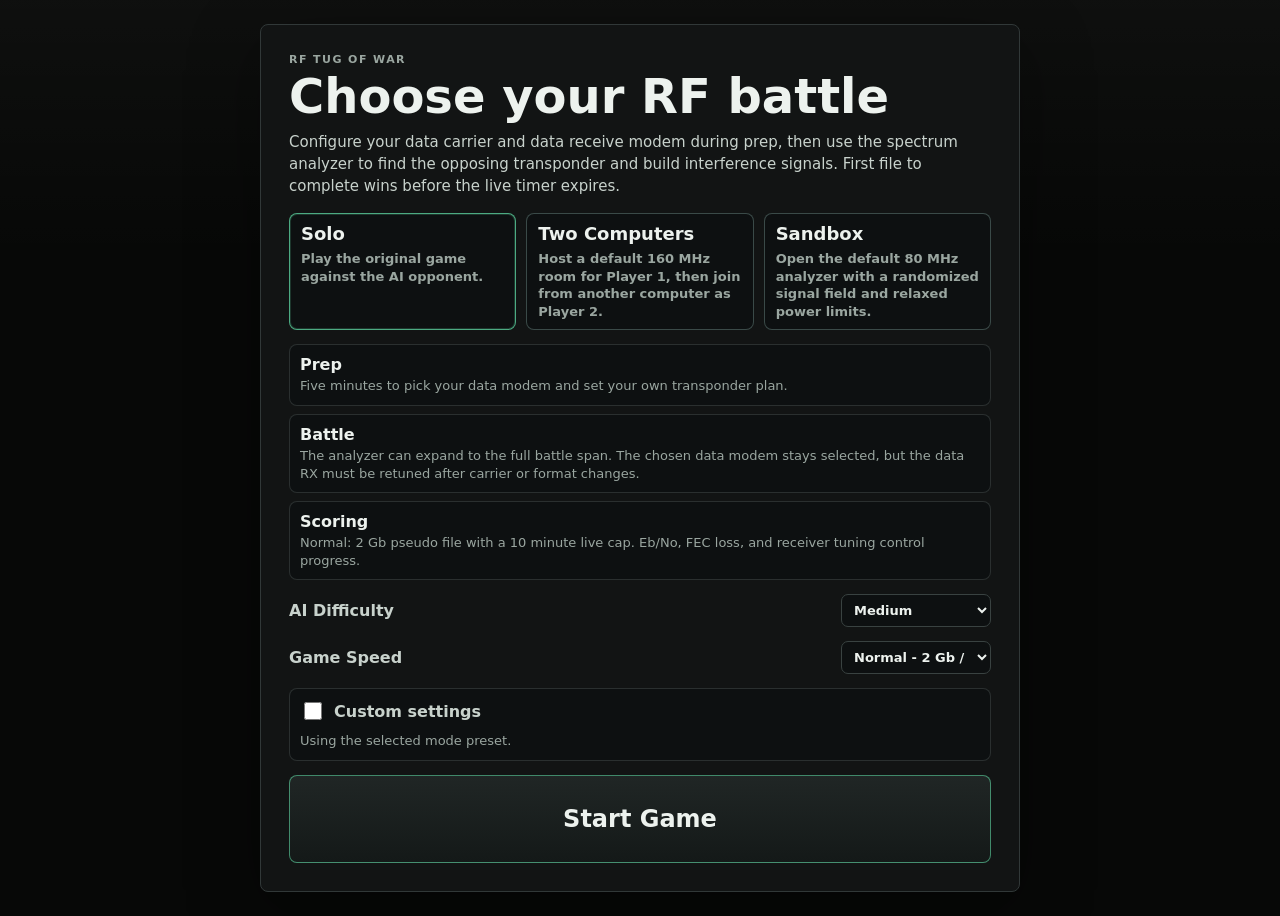
<file: index.html>
<!doctype html>
<html lang="en">
<head>
  <meta charset="utf-8" />
  <meta name="viewport" content="width=device-width, initial-scale=1" />
  <title>RF Tug of War</title>
  <link rel="stylesheet" href="styles.css" />
</head>
<body>
  <main id="lobby" class="lobby">
    <section class="lobby-panel">
      <p class="eyebrow">RF Tug of War</p>
      <h1>Choose your RF battle</h1>
      <p class="lobby-copy">Configure your data carrier and data receive modem during prep, then use the spectrum analyzer to find the opposing transponder and build interference signals. First file to complete wins before the live timer expires.</p>
      <div class="mode-picker" role="group" aria-label="Game mode">
        <button id="soloMode" class="mode-option active" type="button" aria-pressed="true">
          <strong>Solo</strong>
          <span>Play the original game against the AI opponent.</span>
        </button>
        <button id="multiMode" class="mode-option" type="button" aria-pressed="false">
          <strong>Two Computers</strong>
          <span>Host a default 160 MHz room for Player 1, then join from another computer as Player 2.</span>
        </button>
        <button id="sandboxMode" class="mode-option" type="button" aria-pressed="false">
          <strong>Sandbox</strong>
          <span>Open the default 80 MHz analyzer with a randomized signal field and relaxed power limits.</span>
        </button>
      </div>
      <div class="phase-list">
        <div><strong>Prep</strong><span>Five minutes to pick your data modem and set your own transponder plan.</span></div>
        <div><strong>Battle</strong><span>The analyzer can expand to the full battle span. The chosen data modem stays selected, but the data RX must be retuned after carrier or format changes.</span></div>
        <div><strong>Scoring</strong><span id="speedSummary">Normal: 2 Gb pseudo file with a 10 minute live cap. Eb/No, FEC loss, and receiver tuning control progress.</span></div>
      </div>
      <label id="difficultyPicker" class="difficulty-picker">AI Difficulty
        <select id="difficulty">
          <option value="easy">Easy</option>
          <option value="medium" selected>Medium</option>
          <option value="hard">Hard</option>
        </select>
      </label>
      <label id="speedPicker" class="speed-picker">Game Speed
        <select id="gameSpeed">
          <option value="fast">Fast - 0.5 Gb / 5 min</option>
          <option value="normal" selected>Normal - 2 Gb / 10 min</option>
          <option value="slow">Slow - 6 Gb / 15 min</option>
        </select>
      </label>
      <section class="custom-settings">
        <label class="custom-toggle">
          <input id="customSettingsToggle" type="checkbox" />
          <span>Custom settings</span>
        </label>
        <div id="customSettingsPanel" class="custom-grid" hidden>
          <label>TX modems / player
            <input id="customModemCount" type="number" min="1" max="8" step="1" value="4" />
          </label>
          <label>Power bank dBm
            <input id="customPowerBank" type="number" min="-70" max="-24" step="1" value="-48" />
          </label>
          <label>Min signal MHz
            <input id="customMinBandwidth" type="number" min="0.2" max="36" step="0.1" value="0.5" />
          </label>
          <label>Max signal MHz
            <input id="customMaxBandwidth" type="number" min="0.2" max="36" step="0.1" value="24" />
          </label>
          <label>Transponders
            <input id="customTransponderCount" type="number" min="2" max="8" step="1" value="4" />
          </label>
        </div>
        <p id="customSettingsSummary" class="custom-summary">Using the selected mode preset.</p>
      </section>
      <div id="networkPanel" class="network-panel" hidden>
        <div class="network-actions">
          <button id="hostNetwork" class="join join-alpha" type="button">Host Player 1</button>
          <label class="room-code">Room Code
            <input id="roomCode" type="text" maxlength="8" autocomplete="off" placeholder="AUTO" />
          </label>
          <button id="joinNetwork" class="join join-bravo" type="button">Join Player 2</button>
        </div>
        <p id="networkStatus" class="network-status">Run the local server, then host or join from two computers on the same network.</p>
      </div>
      <div class="lobby-actions">
        <button id="localStart" class="join join-alpha" type="button">Start Game</button>
      </div>
    </section>
  </main>

  <div id="game" class="game-shell" hidden>
    <header class="topbar">
      <div class="brand-block">
        <div class="eyebrow">RF Tug of War</div>
        <h1 id="playerTitle">Player</h1>
      </div>
      <div class="round-strip">
        <div class="round-cell">
          <span>Phase</span>
          <strong id="phaseReadout">Prep</strong>
        </div>
        <div class="round-cell">
          <span>Timer</span>
          <strong id="timerReadout">02:00</strong>
        </div>
        <div class="round-cell wide">
          <span>Data Link</span>
          <strong id="linkReadout">Standby</strong>
        </div>
      </div>
      <div class="top-actions">
        <div id="playerSwitch" class="player-switch" hidden>
          <button id="switchAlpha" type="button" aria-pressed="true">Player 1</button>
          <button id="switchBravo" type="button" aria-pressed="false">Player 2</button>
        </div>
        <button id="readyPhase" class="reset-button">Ready</button>
        <button id="resetRound" class="reset-button">New Round</button>
      </div>
    </header>

    <section class="scoreboard" aria-label="Round progress">
      <div class="score-row" id="scoreAlpha">
        <div class="score-label">
          <strong>Player</strong>
          <span id="alphaStatus">Standby</span>
        </div>
        <div class="bar-track"><div class="bar-fill"></div></div>
        <span class="score-percent">0%</span>
      </div>
      <div class="score-row" id="scoreBravo">
        <div class="score-label">
          <strong>AI Opponent</strong>
          <span id="bravoStatus">Standby</span>
        </div>
        <div class="bar-track"><div class="bar-fill"></div></div>
        <span class="score-percent">0%</span>
      </div>
    </section>

    <main class="workspace">
      <aside class="analyzer-controls">
        <div class="panel-title">Analyzer</div>
        <div class="control">
          <label for="centerFreq">Center MHz</label>
          <input id="centerFreq" type="number" step="0.1" value="2258" />
        </div>
        <div class="control">
          <label for="span">Span MHz</label>
          <input id="span" type="number" min="1" max="320" step="0.5" value="160" />
        </div>
        <div class="control">
          <label for="refLevel">Reference dBm</label>
          <input id="refLevel" type="number" step="1" value="0" />
        </div>
        <div class="control">
          <label for="dbPerDiv">Scale</label>
          <select id="dbPerDiv">
            <option value="3">3 dB/div</option>
            <option value="5">5 dB/div</option>
            <option value="8">8 dB/div</option>
            <option value="10" selected>10 dB/div</option>
          </select>
        </div>
        <div class="control">
          <label for="rbw">RBW</label>
          <select id="rbw">
            <option value="0.001">1 kHz</option>
            <option value="0.003">3 kHz</option>
            <option value="0.01">10 kHz</option>
            <option value="0.03">30 kHz</option>
            <option value="0.1">100 kHz</option>
            <option value="0.3">300 kHz</option>
            <option value="1" selected>1 MHz</option>
          </select>
        </div>
        <div class="control">
          <label for="vbw">VBW</label>
          <select id="vbw">
            <option value="0.0001">100 Hz</option>
            <option value="0.001">1 kHz</option>
            <option value="0.003">3 kHz</option>
            <option value="0.01">10 kHz</option>
            <option value="0.03">30 kHz</option>
            <option value="0.1">100 kHz</option>
            <option value="0.3">300 kHz</option>
            <option value="1" selected>1 MHz</option>
          </select>
        </div>
        <div class="control">
          <label for="sweepTime">Sweep</label>
          <select id="sweepTime">
            <option value="auto">Auto</option>
            <option value="0.02">20 ms</option>
            <option value="0.05">50 ms</option>
            <option value="0.1">100 ms</option>
            <option value="0.25">250 ms</option>
            <option value="0.5">500 ms</option>
            <option value="1">1 s</option>
            <option value="2" selected>2 s</option>
          </select>
        </div>
        <div class="control">
          <label for="detector">Detector</label>
          <select id="detector">
            <option value="rms">RMS</option>
            <option value="sample" selected>Sample</option>
            <option value="positive">Peak +</option>
            <option value="negative">Peak -</option>
          </select>
        </div>
        <div class="control">
          <label for="fftPoints">FFT</label>
          <select id="fftPoints">
            <option value="4096" selected>4k</option>
            <option value="8192">8k</option>
            <option value="16384">16k</option>
            <option value="32768">32k</option>
            <option value="65536">65k</option>
          </select>
        </div>
        <div class="control">
          <label for="noiseFloor">Noise dBm</label>
          <input id="noiseFloor" type="number" step="1" value="-78" />
        </div>
        <div class="control">
          <label for="averaging">Averaging</label>
          <div class="range-wrap">
            <input id="averaging" type="range" min="0" max="0.96" step="0.02" value="0" />
            <span id="avgVal">0%</span>
          </div>
        </div>

        <div class="panel-title top-gap">Display</div>
        <label class="checkrow"><input id="showWaterfall" type="checkbox" checked /> Waterfall</label>
        <label class="checkrow"><input id="showGrid" type="checkbox" checked /> Grid</label>
        <div class="control">
          <label for="ndbDown">N dB BW</label>
          <input id="ndbDown" type="number" min="0.5" max="30" step="0.5" value="3" />
        </div>
        <div class="trace-toggles">
          <label class="checkrow"><input id="traceClear" type="checkbox" checked /> Clear Write</label>
          <label class="checkrow"><input id="traceAverage" type="checkbox" /> Average</label>
          <label class="checkrow"><input id="traceMax" type="checkbox" /> Max Hold</label>
          <label class="checkrow"><input id="traceMin" type="checkbox" /> Min Hold</label>
        </div>

        <div class="button-grid">
          <button id="peakSearch" type="button">Peak</button>
          <button id="clearPeak" type="button">Clear Peak</button>
          <button id="setM1" type="button">M1</button>
          <button id="setM2" type="button">M2</button>
          <button id="setM3" type="button">M3</button>
          <button id="clearMarkers" type="button">Clear M</button>
        </div>

        <div class="marker-table">
          <div><span>RET</span><strong id="retRead">-</strong></div>
          <div><span>M1</span><strong id="m1Read">-</strong></div>
          <div><span>M2</span><strong id="m2Read">-</strong></div>
          <div><span>M3</span><strong id="m3Read">-</strong></div>
          <div><span>DELTA</span><strong id="deltaRead">-</strong></div>
          <div><span>N dB BW</span><strong id="bw3dbRead">-</strong></div>
          <div><span>SNR</span><strong id="snrRead">-</strong></div>
        </div>
      </aside>

      <section class="display-panel">
        <div class="instrument-top">
          <div class="readouts">
            <div class="readout"><span>View</span><strong id="viewReadout">-</strong></div>
            <div class="readout"><span>Reticle</span><strong id="reticleReadout">-</strong></div>
            <div class="readout"><span>Peak</span><strong id="peakReadout">-</strong></div>
            <div class="readout"><span>Eb/No</span><strong id="ebnoReadout">-</strong></div>
            <div class="readout"><span>C/N0</span><strong id="cn0Readout">-</strong></div>
            <div class="readout"><span>MER / EVM</span><strong id="merReadout">-</strong></div>
            <div class="readout"><span>I/N</span><strong id="interferenceReadout">-</strong></div>
            <div class="readout"><span>File RX</span><strong id="fileReadout">-</strong></div>
            <div class="readout"><span>Data Loss</span><strong id="lossReadout">-</strong></div>
            <div class="readout"><span>RBW / VBW</span><strong id="rbwVbwReadout">-</strong></div>
            <div class="readout"><span>Processing</span><strong id="procReadout">-</strong></div>
          </div>
          <div class="band-map" id="bandMap">-</div>
        </div>
        <div class="canvas-wrap">
          <canvas id="spectrumCanvas" width="1280" height="430"></canvas>
          <canvas id="waterfallCanvas" width="1280" height="160"></canvas>
        </div>
        <section class="rx-panel">
          <div class="rx-panel-head">
            <h2>Data Receive Modem</h2>
          </div>
          <div id="dataRxModem"></div>
        </section>
        <section class="rx-panel">
          <div class="rx-panel-head">
            <h2>RX Search Modems</h2>
          </div>
          <div id="rxModems" class="rx-grid"></div>
        </section>
      </section>

      <section class="modems-section">
        <div class="section-head">
          <h2>Modems</h2>
          <div id="lockNotice">Data modem can be changed during prep.</div>
        </div>
        <div id="modems" class="modem-grid"></div>
      </section>
    </main>
  </div>

  <div id="iqModal" class="iq-modal" hidden>
    <section class="iq-card">
      <canvas id="iqCanvas" width="360" height="300"></canvas>
      <div class="iq-stats">
        <div class="panel-title">I/Q Demod</div>
        <h2 id="iqModalTitle">Modem</h2>
        <div id="iqReadout">Waiting for data carrier.</div>
        <button id="closeIq" type="button">Close</button>
      </div>
    </section>
  </div>

  <div id="markerMenu" class="marker-menu" hidden></div>
  <script src="app.js"></script>
</body>
</html>
</file>
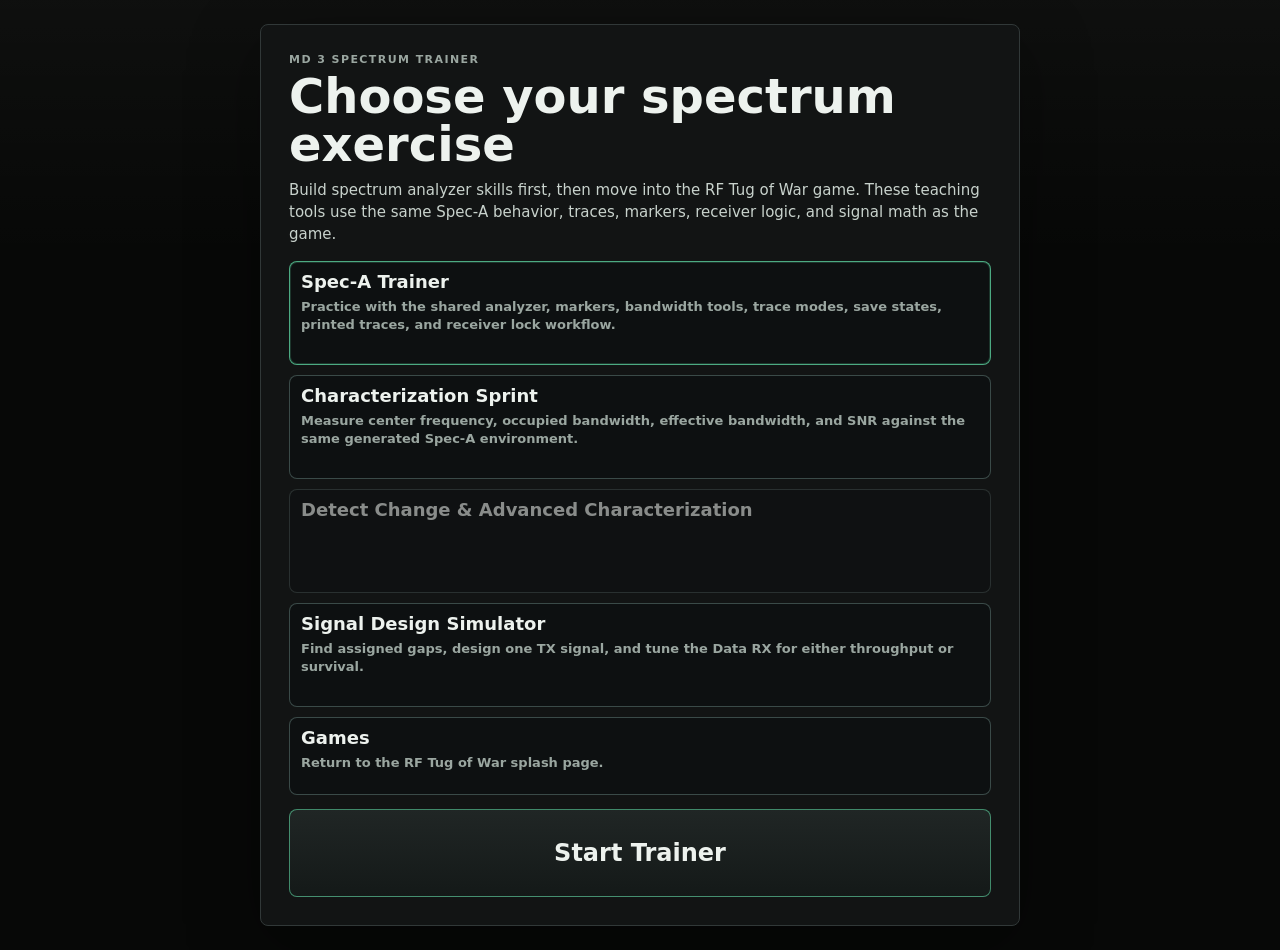
<file: trainer.html>
<!doctype html>
<html lang="en">
<head>
  <meta charset="utf-8" />
  <meta name="viewport" content="width=device-width, initial-scale=1" />
  <title>MD 3 Spectrum Trainer</title>
  <link rel="stylesheet" href="styles.css" />
</head>
<body data-page="trainer">
  <main id="lobby" class="lobby">
    <section class="lobby-panel">
      <p class="eyebrow">MD 3 Spectrum Trainer</p>
      <h1>Choose your spectrum exercise</h1>
      <p class="lobby-copy">Build spectrum analyzer skills first, then move into the RF Tug of War game. These teaching tools use the same Spec-A behavior, traces, markers, receiver logic, and signal math as the game.</p>
      <div class="mode-picker trainer-mode-picker" role="group" aria-label="Training mode">
        <button id="sandboxMode" class="mode-option active" type="button" aria-pressed="true">
          <strong>Spec-A Trainer</strong>
          <span>Practice with the shared analyzer, markers, bandwidth tools, trace modes, save states, printed traces, and receiver lock workflow.</span>
        </button>
        <button id="trainerSprintMode" class="mode-option" type="button" aria-pressed="false">
          <strong>Characterization Sprint</strong>
          <span>Measure center frequency, occupied bandwidth, effective bandwidth, and SNR against the same generated Spec-A environment.</span>
        </button>
        <button id="trainerChangesMode" class="mode-option disabled" type="button" aria-pressed="false" disabled>
          <strong>Detect Change & Advanced Characterization</strong>
          <span></span>
        </button>
        <button id="trainerDesignMode" class="mode-option" type="button" aria-pressed="false">
          <strong>Signal Design Simulator</strong>
          <span>Find assigned gaps, design one TX signal, and tune the Data RX for either throughput or survival.</span>
        </button>
        <button id="gamesLink" class="mode-option games-option" type="button" aria-pressed="false">
          <strong>Games</strong>
          <span>Return to the RF Tug of War splash page.</span>
        </button>
      </div>
      <span id="speedSummary" hidden>Trainer mode uses the shared Spec-A backend.</span>
      <label id="difficultyPicker" class="difficulty-picker">AI Difficulty
        <select id="difficulty">
          <option value="easy">Easy</option>
          <option value="medium" selected>Medium</option>
          <option value="hard">Hard</option>
        </select>
      </label>
      <label id="speedPicker" class="speed-picker">Game Speed
        <select id="gameSpeed">
          <option value="fast">Fast - 0.5 Gb / 5 min</option>
          <option value="normal" selected>Normal - 2 Gb / 10 min</option>
          <option value="slow">Slow - 6 Gb / 15 min</option>
        </select>
      </label>
      <section class="custom-settings">
        <label class="custom-toggle">
          <input id="customSettingsToggle" type="checkbox" />
          <span>Custom settings</span>
        </label>
        <div id="customSettingsPanel" class="custom-grid" hidden>
          <label>TX modems / player
            <input id="customModemCount" type="number" min="1" max="8" step="1" value="4" />
          </label>
          <label>Power bank dBm
            <input id="customPowerBank" type="number" min="-50" max="-4" step="1" value="-28" />
          </label>
          <label>Min signal MHz
            <input id="customMinBandwidth" type="number" min="0.2" max="36" step="0.1" value="0.5" />
          </label>
          <label>Max signal MHz
            <input id="customMaxBandwidth" type="number" min="0.2" max="36" step="0.1" value="24" />
          </label>
          <label>Transponders
            <input id="customTransponderCount" type="number" min="2" max="8" step="1" value="4" />
          </label>
        </div>
        <p id="customSettingsSummary" class="custom-summary">Using the selected mode preset.</p>
      </section>
      <div id="networkPanel" class="network-panel" hidden>
        <div class="network-actions">
          <button id="hostNetwork" class="join join-alpha" type="button">Host Player 1</button>
          <label class="room-code">Room Code
            <input id="roomCode" type="text" maxlength="8" autocomplete="off" placeholder="AUTO" />
          </label>
          <button id="joinNetwork" class="join join-bravo" type="button">Join Player 2</button>
        </div>
        <p id="networkStatus" class="network-status">Run the local server, then host or join from two computers on the same network.</p>
      </div>
      <div class="lobby-actions">
        <button id="localStart" class="join join-alpha" type="button">Start Spec-A Trainer</button>
      </div>
    </section>
  </main>

  <div id="game" class="game-shell" hidden>
    <header class="topbar">
      <div class="brand-block">
        <div class="eyebrow">MD 3 Spectrum Trainer</div>
        <h1 id="playerTitle">Player</h1>
      </div>
      <div class="round-strip">
        <div class="round-cell">
          <span>Phase</span>
          <strong id="phaseReadout">Prep</strong>
        </div>
        <div class="round-cell">
          <span>Timer</span>
          <strong id="timerReadout">02:00</strong>
        </div>
        <div class="round-cell wide">
          <span>Data Link</span>
          <strong id="linkReadout">Standby</strong>
        </div>
        <div class="round-cell wide">
          <span>TX Power</span>
          <strong id="powerBudgetReadout">-</strong>
        </div>
      </div>
      <div class="top-actions">
        <div id="playerSwitch" class="player-switch" hidden>
          <button id="switchAlpha" type="button" aria-pressed="true">Player 1</button>
          <button id="switchBravo" type="button" aria-pressed="false">Player 2</button>
        </div>
        <button id="homePage" class="reset-button">Home</button>
        <button id="readyPhase" class="reset-button">Ready</button>
        <button id="resetRound" class="reset-button">New Round</button>
      </div>
    </header>

    <section class="scoreboard" aria-label="Round progress">
      <div class="score-row" id="scoreAlpha">
        <div class="score-label">
          <strong>Player</strong>
          <span id="alphaStatus">Standby</span>
        </div>
        <div class="bar-track"><div class="bar-fill"></div></div>
        <span class="score-percent">0%</span>
        <div class="point-readout">
          <strong class="point-total">0 pts</strong>
          <span class="point-event">No scoring yet</span>
        </div>
      </div>
      <div class="score-row" id="scoreBravo">
        <div class="score-label">
          <strong>AI Opponent</strong>
          <span id="bravoStatus">Standby</span>
        </div>
        <div class="bar-track"><div class="bar-fill"></div></div>
        <span class="score-percent">0%</span>
        <div class="point-readout">
          <strong class="point-total">0 pts</strong>
          <span class="point-event">No scoring yet</span>
        </div>
      </div>
    </section>

    <main class="workspace">
      <aside class="analyzer-controls">
        <div class="panel-title">Analyzer</div>
        <div class="control">
          <label for="centerFreq">Center MHz</label>
          <input id="centerFreq" type="number" step="0.1" value="2258" />
        </div>
        <div class="control">
          <label for="span">Span MHz</label>
          <input id="span" type="number" min="1" max="320" step="0.5" value="160" />
        </div>
        <div class="control">
          <label for="refLevel">Noise Ref dBm</label>
          <input id="refLevel" type="number" step="1" value="-68" />
        </div>
        <div class="control">
          <label for="dbPerDiv">Scale</label>
          <select id="dbPerDiv">
            <option value="3">3 dB/div</option>
            <option value="5">5 dB/div</option>
            <option value="8">8 dB/div</option>
            <option value="10" selected>10 dB/div</option>
          </select>
        </div>
        <div class="control">
          <label for="rbw">RBW</label>
          <select id="rbw">
            <option value="0.001">1 kHz</option>
            <option value="0.003">3 kHz</option>
            <option value="0.01">10 kHz</option>
            <option value="0.03">30 kHz</option>
            <option value="0.1">100 kHz</option>
            <option value="0.3">300 kHz</option>
            <option value="1" selected>1 MHz</option>
          </select>
        </div>
        <div class="control">
          <label for="vbw">VBW</label>
          <select id="vbw">
            <option value="0.0001">100 Hz</option>
            <option value="0.001">1 kHz</option>
            <option value="0.003">3 kHz</option>
            <option value="0.01">10 kHz</option>
            <option value="0.03">30 kHz</option>
            <option value="0.1">100 kHz</option>
            <option value="0.3">300 kHz</option>
            <option value="1" selected>1 MHz</option>
          </select>
        </div>
        <div class="control">
          <label for="sweepTime">Sweep</label>
          <select id="sweepTime">
            <option value="auto">Auto</option>
            <option value="0.02">20 ms</option>
            <option value="0.05">50 ms</option>
            <option value="0.1">100 ms</option>
            <option value="0.25">250 ms</option>
            <option value="0.5">500 ms</option>
            <option value="1">1 s</option>
            <option value="2" selected>2 s</option>
          </select>
        </div>
        <div class="control">
          <label for="detector">Detector</label>
          <select id="detector">
            <option value="rms">RMS</option>
            <option value="sample" selected>Sample</option>
            <option value="positive">Peak +</option>
            <option value="negative">Peak -</option>
          </select>
        </div>
        <div class="control">
          <label for="fftPoints">FFT</label>
          <select id="fftPoints">
            <option value="4096" selected>4k</option>
            <option value="8192">8k</option>
            <option value="16384">16k</option>
            <option value="32768">32k</option>
            <option value="65536">65k</option>
          </select>
        </div>
        <div class="control">
          <label for="noiseFloor">Noise dBm</label>
          <input id="noiseFloor" type="number" step="1" value="-78" />
        </div>
        <div class="control">
          <label for="averaging">Averaging</label>
          <div class="range-wrap">
            <input id="averaging" type="range" min="0" max="0.96" step="0.02" value="0" />
            <span id="avgVal">0%</span>
          </div>
        </div>

        <div class="panel-title top-gap">Display</div>
        <label class="checkrow"><input id="showWaterfall" type="checkbox" checked /> Waterfall</label>
        <label class="checkrow"><input id="showGrid" type="checkbox" checked /> Grid</label>
        <div class="control">
          <label for="ndbDown">N dB BW</label>
          <input id="ndbDown" type="number" min="0.5" max="30" step="0.5" value="3" />
        </div>
        <div class="trace-toggles">
          <label class="checkrow"><input id="traceClear" type="checkbox" checked /> Clear Write</label>
          <label class="checkrow"><input id="traceAverage" type="checkbox" /> Average</label>
          <label class="checkrow"><input id="traceMax" type="checkbox" /> Max Hold</label>
          <label class="checkrow"><input id="traceMin" type="checkbox" /> Min Hold</label>
        </div>

        <div class="button-grid">
          <button id="peakSearch" type="button">Peak</button>
          <button id="clearPeak" type="button">Clear Peak</button>
          <button id="resetSpecA" type="button">Reset Spec-A</button>
          <button id="setM1" type="button">M1</button>
          <button id="setM2" type="button">M2</button>
          <button id="setM3" type="button">M3</button>
          <button id="setM4" type="button">M4</button>
          <button id="setM5" type="button">M5</button>
          <button id="clearMarkers" type="button">Clear M</button>
        </div>

        <div class="marker-table">
          <div><span>RET</span><strong id="retRead">-</strong></div>
          <div><span>M1</span><strong id="m1Read">-</strong></div>
          <div><span>M2</span><strong id="m2Read">-</strong></div>
          <div><span>M3</span><strong id="m3Read">-</strong></div>
          <div><span>M4</span><strong id="m4Read">-</strong></div>
          <div><span>M5</span><strong id="m5Read">-</strong></div>
          <div><span>DELTA</span><strong id="deltaRead">-</strong></div>
          <div><span>N dB BW</span><strong id="bw3dbRead">-</strong></div>
          <div><span>SNR</span><strong id="snrRead">-</strong></div>
        </div>
      </aside>

      <section class="display-panel">
        <section class="trainer-task-card">
          <div>
            <div class="panel-title">Training Task</div>
            <h2 id="taskTitle">Find the Signal</h2>
            <p id="taskText">Set a marker on the requested signal, then check your answer.</p>
            <div id="sprintHud" class="trainer-sprint-hud" hidden>
              <strong id="sprintTimer">15:00</strong>
              <span id="sprintScore">0/40</span>
            </div>
            <div id="designHud" class="trainer-sprint-hud" hidden>
              <strong id="designScore">0/20</strong>
              <span id="designProgress">Assignment 1/5</span>
            </div>
            <div id="sprintEntryPanel" class="sprint-entry-panel" hidden>
              <label>Center MHz
                <input id="sprintCenter" type="number" step="0.001" placeholder="2250.000" />
              </label>
              <label>Occupied BW MHz
                <input id="sprintOccupied" type="number" step="0.001" placeholder="3.200" />
              </label>
              <label>3 dB BW MHz
                <input id="sprintEffective" type="number" step="0.001" placeholder="2.600" />
              </label>
              <label>SNR dB
                <input id="sprintSnr" type="number" step="0.1" placeholder="18.5" />
              </label>
              <button id="sprintStart" type="button">Start Timer</button>
              <button id="sprintSubmit" type="button">Submit</button>
              <div class="sprint-measure-note">Occupied BW is the full emission through the roll-off edges. 3 dB BW is measured at the half-power points. SNR is peak power minus noise integrated over occupied bandwidth.</div>
            </div>
            <div id="taskResult" class="task-result">Start the trainer to generate a signal set.</div>
          </div>
          <div class="trainer-task-actions">
            <div class="trainer-mode-actions">
              <button id="starterTaskMode" type="button" class="active">Starter</button>
              <button id="intermediateTaskMode" type="button">Intermediate</button>
            </div>
            <button id="newTask" type="button">New Task</button>
            <button id="checkTask" type="button">Check Marker</button>
            <button id="designSubmit" type="button" hidden>Score Design</button>
            <button id="designNext" type="button" hidden>Next Assignment</button>
            <button id="newSignalSet" type="button">New Signal Set</button>
            <button id="trainerHome" type="button">Home</button>
          </div>
        </section>
        <div class="instrument-top">
          <div class="readouts">
            <div class="readout"><span>View</span><strong id="viewReadout">-</strong></div>
            <div class="readout"><span>Reticle</span><strong id="reticleReadout">-</strong></div>
            <div class="readout"><span>Peak</span><strong id="peakReadout">-</strong></div>
            <div class="readout"><span>Eb/No</span><strong id="ebnoReadout">-</strong></div>
            <div class="readout"><span>C/N0</span><strong id="cn0Readout">-</strong></div>
            <div class="readout"><span>MER / EVM</span><strong id="merReadout">-</strong></div>
            <div class="readout"><span>I/N</span><strong id="interferenceReadout">-</strong></div>
            <div class="readout"><span>File RX</span><strong id="fileReadout">-</strong></div>
            <div class="readout"><span>Data Loss</span><strong id="lossReadout">-</strong></div>
            <div class="readout"><span>RBW / VBW</span><strong id="rbwVbwReadout">-</strong></div>
            <div class="readout"><span>Processing</span><strong id="procReadout">-</strong></div>
          </div>
          <div class="band-map" id="bandMap">-</div>
        </div>
        <div class="canvas-wrap">
          <canvas id="spectrumCanvas" width="1280" height="430"></canvas>
          <canvas id="waterfallCanvas" width="1280" height="160"></canvas>
        </div>
        <div class="design-modem-row">
          <section class="modems-section">
            <div class="section-head">
              <h2>TX Modem</h2>
              <div id="lockNotice">Data modem can be changed during prep.</div>
            </div>
            <div id="modems" class="modem-grid"></div>
          </section>
          <section class="rx-panel">
            <div class="rx-panel-head">
              <h2>Data Receive Modem</h2>
            </div>
            <div id="dataRxModem"></div>
          </section>
        </div>
        <section class="rx-panel">
          <div class="rx-panel-head">
            <h2>RX Search Modems</h2>
          </div>
          <div id="rxModems" class="rx-grid"></div>
        </section>
      </section>

    </main>
  </div>

  <div id="iqModal" class="iq-modal" hidden>
    <section class="iq-card">
      <canvas id="iqCanvas" width="360" height="300"></canvas>
      <div class="iq-stats">
        <div class="panel-title">I/Q Demod</div>
        <h2 id="iqModalTitle">Modem</h2>
        <div id="iqReadout">Waiting for data carrier.</div>
        <div id="modulationQuiz" class="modulation-quiz" hidden>
          <button type="button" data-mod-choice="BPSK">BPSK</button>
          <button type="button" data-mod-choice="QPSK">QPSK</button>
          <button type="button" data-mod-choice="8PSK">8PSK</button>
          <button type="button" data-mod-choice="16QAM">16QAM</button>
        </div>
        <button id="closeIq" type="button">Close</button>
      </div>
    </section>
  </div>

  <div id="markerMenu" class="marker-menu" hidden></div>
  <script src="app.js"></script>
</body>
</html>
</file>
<file: styles.css>
:root {
  --bg: #070807;
  --panel: #121414;
  --panel-2: #191b1a;
  --panel-3: #0d1011;
  --line: #313838;
  --text: #edf2ee;
  --muted: #9aa6a0;
  --soft: #c8d2cc;
  --alpha: #65e6ad;
  --bravo: #ff8f70;
  --amber: #ffd166;
  --cyan: #6fc2ff;
  --violet: #c79bff;
  --bad: #ff5d69;
  --shadow: rgba(0, 0, 0, 0.36);
}

* {
  box-sizing: border-box;
}

[hidden] {
  display: none !important;
}

body {
  margin: 0;
  background:
    linear-gradient(180deg, rgba(255, 255, 255, 0.03), transparent 260px),
    var(--bg);
  color: var(--text);
  font-family: Inter, ui-sans-serif, system-ui, -apple-system, BlinkMacSystemFont, "Segoe UI", sans-serif;
}

button,
input,
select {
  font: inherit;
}

button,
.join {
  border: 1px solid #40504e;
  background: linear-gradient(#202625, #141918);
  color: var(--text);
  border-radius: 8px;
  padding: 9px 11px;
  font-weight: 750;
  cursor: pointer;
  text-decoration: none;
}

button:hover,
.join:hover {
  filter: brightness(1.12);
}

button:disabled,
select:disabled,
input:disabled {
  cursor: not-allowed;
  opacity: 0.55;
}

.lobby {
  min-height: 100vh;
  display: grid;
  place-items: center;
  padding: 24px;
}

.lobby-panel {
  width: min(760px, 100%);
  border: 1px solid var(--line);
  background: var(--panel);
  border-radius: 8px;
  padding: 28px;
  box-shadow: 0 22px 70px var(--shadow);
}

.lobby h1 {
  margin: 6px 0 12px;
  font-size: clamp(30px, 6vw, 48px);
  line-height: 1;
  letter-spacing: 0;
}

.lobby-copy {
  color: var(--soft);
  font-size: 15px;
  line-height: 1.45;
  margin: 0 0 16px;
}

.mode-picker {
  display: grid;
  grid-template-columns: repeat(auto-fit, minmax(190px, 1fr));
  gap: 10px;
  margin: 0 0 14px;
}

.mode-option {
  min-height: 104px;
  display: grid;
  align-content: start;
  gap: 6px;
  text-align: left;
  border-color: rgba(64, 80, 78, 0.9);
  background: var(--panel-3);
}

.mode-option strong {
  color: var(--text);
  font-size: 18px;
}

.mode-option span {
  color: var(--muted);
  font-size: 13px;
  font-weight: 650;
  line-height: 1.35;
}

.mode-option.active {
  border-color: rgba(101, 230, 173, 0.72);
  box-shadow: inset 0 0 0 1px rgba(101, 230, 173, 0.18);
}

.mode-option.disabled,
.mode-option:disabled {
  opacity: 0.54;
  filter: grayscale(0.3);
}

body[data-page="trainer"] .games-option {
  grid-column: 1 / -1;
  min-height: 78px;
}

body[data-page="trainer"] .mode-picker {
  grid-template-columns: 1fr;
}

body[data-page="trainer"] .phase-list,
body[data-page="trainer"] .custom-settings,
body[data-page="trainer"] #difficultyPicker,
body[data-page="trainer"] #speedPicker,
body[data-page="trainer"] #networkPanel {
  display: none;
}

body[data-page="trainer"] .lobby-panel {
  max-width: 760px;
}

body[data-page="trainer"] .topbar,
body[data-page="trainer"] .scoreboard,
body[data-page="trainer"] .modems-section,
body[data-page="trainer"] .rx-panel,
body[data-page="trainer"] .readout:nth-child(n+4):nth-child(-n+9),
body[data-page="trainer"] .band-map {
  display: none;
}

body[data-page="trainer"] .workspace {
  grid-template-columns: 290px minmax(640px, 1fr);
  align-items: start;
}

body[data-page="trainer"] .display-panel {
  display: grid;
  gap: 12px;
}

body[data-page="trainer"] .design-modem-row {
  display: none;
}

body[data-page="trainer"].signal-design-mode .workspace {
  grid-template-columns: 290px minmax(640px, 1fr);
}

body[data-page="trainer"].signal-design-mode .design-modem-row {
  display: grid;
  grid-template-columns: minmax(280px, 1fr) minmax(280px, 1fr);
  gap: 12px;
  align-items: start;
}

body[data-page="trainer"].signal-design-mode .design-modem-row .modems-section,
body[data-page="trainer"].signal-design-mode .design-modem-row .rx-panel {
  display: block;
}

body[data-page="trainer"].signal-design-mode .design-modem-row .modem-card:nth-child(n+2) {
  display: none;
}

body[data-page="trainer"].signal-design-mode .display-panel > .rx-panel {
  display: none;
}

body[data-page="trainer"].signal-design-mode #lockNotice,
body[data-page="trainer"].signal-design-mode .data-button {
  display: none;
}

.trainer-task-card {
  display: grid;
  grid-template-columns: minmax(0, 1fr) auto;
  gap: 16px;
  align-items: center;
  border: 1px solid rgba(49, 56, 56, 0.85);
  border-radius: 8px;
  padding: 12px;
  background: rgba(12, 16, 17, 0.78);
}

.trainer-task-card h2 {
  margin: 0 0 6px;
  font-size: 18px;
}

.trainer-task-card p {
  margin: 0;
  color: var(--soft);
  line-height: 1.4;
}

.trainer-task-actions {
  display: grid;
  gap: 8px;
  min-width: 150px;
}

.trainer-mode-actions,
.modulation-quiz {
  display: grid;
  grid-template-columns: repeat(2, minmax(0, 1fr));
  gap: 8px;
}

.trainer-mode-actions button.active,
.modulation-quiz button.selected {
  border-color: rgba(101, 230, 173, 0.74);
  color: var(--alpha);
}

.modulation-quiz {
  margin: 12px 0;
}

.task-result {
  margin-top: 8px;
  color: var(--muted);
  font-size: 13px;
  font-weight: 700;
}

.task-result.good {
  color: var(--alpha);
}

.task-result.bad {
  color: var(--bravo);
}

.trainer-sprint-hud {
  display: flex;
  flex-wrap: wrap;
  gap: 10px;
  align-items: center;
  margin-top: 10px;
  font-weight: 800;
}

.trainer-sprint-hud strong,
.trainer-sprint-hud span {
  border: 1px solid rgba(82, 96, 94, 0.82);
  border-radius: 6px;
  padding: 6px 9px;
  background: rgba(5, 8, 9, 0.72);
}

.trainer-sprint-hud strong {
  color: var(--alpha);
  min-width: 64px;
  text-align: center;
}

.trainer-sprint-hud span {
  color: var(--text);
}

.sprint-entry-panel {
  display: grid;
  grid-template-columns: repeat(4, minmax(112px, 1fr)) auto auto;
  gap: 8px;
  align-items: end;
  margin-top: 12px;
}

.sprint-entry-panel label {
  display: grid;
  gap: 4px;
  color: var(--soft);
  font-size: 11px;
  font-weight: 800;
  text-transform: uppercase;
}

.sprint-entry-panel input {
  min-width: 0;
}

.sprint-entry-panel button {
  min-height: 42px;
}

.sprint-measure-note {
  grid-column: 1 / -1;
  color: var(--muted);
  font-size: 12px;
  font-weight: 700;
  line-height: 1.35;
}

.phase-list {
  display: grid;
  gap: 8px;
  margin-bottom: 14px;
}

.phase-list div {
  border: 1px solid rgba(49, 56, 56, 0.8);
  background: var(--panel-3);
  border-radius: 8px;
  padding: 10px;
}

.phase-list strong {
  display: block;
  color: var(--text);
  margin-bottom: 3px;
}

.phase-list span {
  display: block;
  color: var(--muted);
  font-size: 13px;
  line-height: 1.35;
}

.difficulty-picker,
.speed-picker {
  display: grid;
  grid-template-columns: 1fr 150px;
  gap: 10px;
  align-items: center;
  color: var(--soft);
  font-weight: 800;
  margin: 0 0 14px;
}

.custom-settings {
  margin: 0 0 14px;
  border: 1px solid rgba(49, 56, 56, 0.8);
  background: var(--panel-3);
  border-radius: 8px;
  padding: 10px;
}

.custom-toggle {
  display: flex;
  align-items: center;
  gap: 9px;
  color: var(--soft);
  font-weight: 850;
}

.custom-toggle input {
  width: 18px;
  height: 18px;
  accent-color: var(--alpha);
}

.custom-grid {
  display: grid;
  grid-template-columns: repeat(5, minmax(0, 1fr));
  gap: 8px;
  margin-top: 10px;
}

.custom-grid label {
  display: grid;
  gap: 5px;
  color: var(--muted);
  font-size: 11px;
  font-weight: 850;
  letter-spacing: 0.06em;
  text-transform: uppercase;
}

.custom-summary {
  color: var(--muted);
  font-size: 13px;
  line-height: 1.35;
  margin: 9px 0 0;
}

.network-panel {
  margin: 0 0 14px;
  border: 1px solid rgba(49, 56, 56, 0.8);
  background: var(--panel-3);
  border-radius: 8px;
  padding: 10px;
}

.network-actions {
  display: grid;
  grid-template-columns: 1fr 140px 1fr;
  gap: 10px;
  align-items: stretch;
}

.network-actions .join {
  min-height: 72px;
  font-size: 18px;
}

.room-code {
  display: grid;
  align-content: center;
  gap: 6px;
  color: var(--soft);
  font-size: 12px;
  font-weight: 850;
  letter-spacing: 0.08em;
  text-transform: uppercase;
}

.network-status {
  color: var(--muted);
  font-size: 13px;
  line-height: 1.35;
  margin: 10px 0 0;
}

.network-status[data-tone="good"] {
  color: var(--alpha);
}

.network-status[data-tone="bad"] {
  color: var(--bad);
}

.lobby-actions {
  display: grid;
  grid-template-columns: 1fr;
  gap: 12px;
}

.join {
  display: grid;
  min-height: 88px;
  place-items: center;
  font-size: 24px;
}

.join-alpha {
  border-color: color-mix(in srgb, var(--alpha), transparent 45%);
}

.join-bravo {
  border-color: color-mix(in srgb, var(--bravo), transparent 45%);
}

.plain-button {
  margin-top: 14px;
  width: 100%;
}

.game-shell {
  min-height: 100vh;
  padding: 12px;
}

.topbar {
  display: grid;
  grid-template-columns: minmax(180px, 1fr) minmax(420px, 1.5fr) auto;
  gap: 12px;
  align-items: stretch;
  max-width: 1760px;
  margin: 0 auto;
}

.brand-block,
.round-strip,
.reset-button,
.scoreboard,
.analyzer-controls,
.display-panel,
.modems-section {
  border: 1px solid var(--line);
  background: rgba(18, 20, 20, 0.94);
  box-shadow: 0 14px 42px var(--shadow);
}

.brand-block {
  border-radius: 8px;
  padding: 13px 15px;
}

.eyebrow {
  color: var(--muted);
  font-size: 11px;
  font-weight: 850;
  letter-spacing: 0.13em;
  margin: 0;
  text-transform: uppercase;
}

h1,
h2 {
  margin: 0;
  letter-spacing: 0;
}

.brand-block h1 {
  margin-top: 3px;
  font-size: 24px;
}

.round-strip {
  border-radius: 8px;
  display: grid;
  grid-template-columns: 0.7fr 0.7fr 1.25fr 1.35fr;
  overflow: hidden;
}

.round-cell {
  padding: 11px 13px;
  border-right: 1px solid var(--line);
  min-width: 0;
}

.round-cell:last-child {
  border-right: 0;
}

.round-cell span,
.readout span,
.score-label span,
.marker-table span {
  display: block;
  color: var(--muted);
  font-size: 11px;
  font-weight: 800;
  letter-spacing: 0.08em;
  text-transform: uppercase;
}

.round-cell strong {
  display: block;
  margin-top: 4px;
  font-size: 20px;
  font-variant-numeric: tabular-nums;
  overflow-wrap: anywhere;
}

#powerBudgetReadout {
  color: var(--good);
  font-size: 18px;
}

#powerBudgetReadout.over {
  color: var(--bad);
}

.reset-button {
  min-width: 116px;
  border-radius: 8px;
}

.top-actions {
  display: grid;
  grid-template-columns: 1fr 1fr;
  gap: 8px;
}

.player-switch {
  grid-column: 1 / -1;
  display: grid;
  grid-template-columns: 1fr 1fr;
  gap: 6px;
}

.player-switch button {
  min-height: 38px;
  border-color: rgba(64, 80, 78, 0.9);
}

.player-switch button.active {
  border-color: rgba(111, 194, 255, 0.78);
  color: #dff2ff;
}

.scoreboard {
  max-width: 1760px;
  margin: 12px auto;
  border-radius: 8px;
  padding: 10px;
  display: grid;
  grid-template-columns: 1fr 1fr;
  gap: 10px;
}

.score-row {
  display: grid;
  grid-template-columns: minmax(118px, 160px) minmax(120px, 1fr) 52px minmax(150px, 220px);
  gap: 10px;
  align-items: center;
  min-width: 0;
}

.score-label strong {
  display: block;
  font-size: 15px;
}

.bar-track {
  height: 18px;
  border: 1px solid #394241;
  background: #090b0b;
  border-radius: 6px;
  overflow: hidden;
}

.bar-fill {
  width: 0%;
  height: 100%;
  background: var(--alpha);
  transition: width 0.2s ease;
}

#scoreBravo .bar-fill {
  background: var(--bravo);
}

.score-percent {
  color: var(--soft);
  font-size: 13px;
  text-align: right;
  font-variant-numeric: tabular-nums;
}

.point-readout {
  min-width: 0;
  padding-left: 10px;
  border-left: 1px solid rgba(82, 96, 94, 0.72);
}

.point-total {
  display: block;
  color: #f4f0dc;
  font-size: 14px;
  font-variant-numeric: tabular-nums;
  white-space: nowrap;
}

.point-event {
  display: block;
  color: var(--muted);
  font-size: 11px;
  line-height: 1.25;
  overflow: hidden;
  text-overflow: ellipsis;
  white-space: nowrap;
}

.workspace {
  max-width: 1760px;
  margin: 0 auto;
  display: grid;
  grid-template-columns: 290px minmax(640px, 1fr);
  gap: 12px;
  align-items: stretch;
}

.analyzer-controls,
.display-panel,
.modems-section {
  border-radius: 8px;
}

.analyzer-controls {
  padding: 12px;
  align-self: stretch;
  height: 100%;
  overflow-y: auto;
}

.panel-title {
  color: var(--soft);
  font-size: 12px;
  font-weight: 850;
  letter-spacing: 0.11em;
  margin: 0 0 10px;
  text-transform: uppercase;
}

.top-gap {
  margin-top: 16px;
}

.view-toggle {
  display: grid;
  grid-template-columns: 1fr 1fr;
  gap: 6px;
  margin-bottom: 10px;
}

.seg.active {
  border-color: rgba(111, 194, 255, 0.72);
  color: #dff2ff;
}

.control {
  display: grid;
  grid-template-columns: minmax(0, 1fr) 128px;
  gap: 8px;
  align-items: center;
  padding: 7px 0;
  border-bottom: 1px solid rgba(49, 56, 56, 0.72);
}

.compact-control {
  margin-top: 8px;
  border-top: 1px solid rgba(49, 56, 56, 0.72);
}

.trace-toggles {
  margin-top: 8px;
  padding-top: 8px;
  border-top: 1px solid rgba(49, 56, 56, 0.72);
  display: grid;
  grid-template-columns: 1fr 1fr;
  gap: 2px 8px;
}

.control label {
  color: var(--soft);
  font-size: 13px;
  font-weight: 700;
}

input[type="number"],
input[type="text"],
select {
  width: 100%;
  min-width: 0;
  border: 1px solid #394241;
  background: var(--panel-3);
  color: var(--text);
  border-radius: 7px;
  padding: 7px 8px;
  font-size: 13px;
  font-variant-numeric: tabular-nums;
}

.range-wrap {
  display: grid;
  grid-template-columns: 1fr 40px;
  gap: 7px;
  align-items: center;
}

input[type="range"] {
  min-width: 0;
  accent-color: var(--cyan);
}

#avgVal {
  color: var(--muted);
  font-size: 12px;
  text-align: right;
}

.checkrow {
  display: flex;
  gap: 8px;
  align-items: center;
  padding: 5px 0;
  color: var(--soft);
  font-size: 13px;
}

.button-grid {
  display: grid;
  grid-template-columns: 1fr 1fr;
  gap: 7px;
  margin-top: 10px;
}

.marker-table {
  margin-top: 10px;
  border: 1px solid rgba(49, 56, 56, 0.75);
  border-radius: 8px;
  overflow: hidden;
}

.marker-table div {
  display: grid;
  grid-template-columns: 48px 1fr;
  gap: 8px;
  padding: 7px 8px;
  border-bottom: 1px solid rgba(49, 56, 56, 0.55);
}

.marker-table div:last-child {
  border-bottom: 0;
}

.marker-table strong {
  font-size: 12px;
  font-variant-numeric: tabular-nums;
  overflow-wrap: anywhere;
}

.marker-menu {
  position: fixed;
  z-index: 40;
  width: 218px;
  max-height: min(520px, calc(100vh - 18px));
  overflow-y: auto;
  border: 1px solid rgba(116, 128, 125, 0.55);
  border-radius: 8px;
  background: rgba(13, 16, 17, 0.98);
  box-shadow: 0 14px 34px rgba(0, 0, 0, 0.42);
  padding: 6px;
}

.marker-menu-title {
  color: var(--muted);
  font-size: 11px;
  font-weight: 800;
  letter-spacing: 0.04em;
  padding: 5px 7px 7px;
  font-variant-numeric: tabular-nums;
}

.marker-menu button {
  width: 100%;
  min-height: 30px;
  justify-content: flex-start;
  border: 0;
  border-radius: 6px;
  background: transparent;
  color: var(--soft);
  font-size: 12px;
  padding: 6px 8px;
  text-align: left;
}

.marker-menu button:hover:not(:disabled) {
  background: rgba(101, 230, 173, 0.1);
  color: var(--text);
}

.marker-menu button:disabled {
  opacity: 0.38;
  cursor: default;
}

.marker-menu-divider {
  height: 1px;
  background: rgba(49, 56, 56, 0.75);
  margin: 5px 2px;
}

.display-panel {
  padding: 12px;
  min-width: 0;
}

.instrument-top {
  display: grid;
  grid-template-columns: 1fr;
  gap: 8px;
  align-items: stretch;
  margin-bottom: 10px;
}

.readouts {
  display: grid;
  grid-template-columns: repeat(6, minmax(104px, 1fr));
  gap: 7px;
}

.readout {
  min-width: 0;
  border: 1px solid #333d3c;
  background: rgba(13, 16, 17, 0.88);
  border-radius: 8px;
  padding: 7px 8px;
}

.readout strong {
  display: block;
  margin-top: 3px;
  font-size: 13px;
  font-variant-numeric: tabular-nums;
  white-space: nowrap;
}

.band-map {
  color: var(--muted);
  font-size: 12px;
  text-align: left;
  font-variant-numeric: tabular-nums;
  border: 1px solid rgba(49, 56, 56, 0.65);
  background: rgba(13, 16, 17, 0.62);
  border-radius: 8px;
  padding: 7px 8px;
}

.canvas-wrap {
  border: 1px solid #2d3635;
  background: #030504;
  border-radius: 8px;
  overflow: hidden;
}

.iq-modal {
  position: fixed;
  inset: 0;
  display: grid;
  place-items: center;
  padding: 20px;
  background: rgba(0, 0, 0, 0.72);
  z-index: 20;
}

.iq-modal[hidden] {
  display: none !important;
}

.iq-card {
  width: min(720px, 94vw);
  display: grid;
  grid-template-columns: 360px minmax(200px, 1fr);
  gap: 12px;
  border: 1px solid #2d3635;
  background: var(--panel);
  border-radius: 8px;
  padding: 12px;
  box-shadow: 0 22px 70px var(--shadow);
}

#iqCanvas,
.iq-stats {
  border: 1px solid #2d3635;
  background: #030504;
  border-radius: 8px;
}

#iqCanvas {
  width: 100%;
  height: 300px;
}

.iq-stats {
  padding: 12px;
  color: var(--soft);
  font-size: 13px;
  line-height: 1.45;
}

.iq-stats h2 {
  margin: 4px 0 10px;
  font-size: 18px;
}

.iq-stats button {
  margin-top: 14px;
}

canvas {
  display: block;
  width: 100%;
  background: #030504;
  touch-action: none;
}

#spectrumCanvas {
  height: 420px;
  cursor: crosshair;
}

#waterfallCanvas {
  height: 160px;
  border-top: 1px solid #2d3635;
}

.rx-panel {
  margin-top: 10px;
  border: 1px solid #2d3635;
  background: rgba(13, 16, 17, 0.88);
  border-radius: 8px;
  padding: 10px;
}

.game-modem-row {
  display: grid;
  grid-template-columns: minmax(520px, 1.2fr) minmax(360px, 0.8fr);
  gap: 12px;
  align-items: start;
  margin-top: 10px;
}

.game-modem-row .modems-section,
.game-modem-row .rx-panel {
  margin-top: 0;
}

.game-modem-row .modems-section {
  height: auto;
  overflow-y: visible;
}

.game-modem-row .modem-grid {
  grid-template-columns: repeat(2, minmax(250px, 1fr));
}

.rx-stack {
  display: grid;
  gap: 10px;
}

.game-modem-row .rx-grid {
  grid-template-columns: 1fr;
}

.game-modem-row .data-rx-fields {
  grid-template-columns: repeat(2, minmax(120px, 1fr));
}

.rx-panel-head {
  display: flex;
  align-items: center;
  justify-content: space-between;
  margin-bottom: 8px;
}

.rx-panel-head h2 {
  font-size: 15px;
}

.rx-grid {
  display: grid;
  grid-template-columns: repeat(2, minmax(240px, 1fr));
  gap: 10px;
}

.rx-card {
  border: 1px solid #343d3c;
  background: var(--panel-3);
  border-radius: 8px;
  padding: 9px;
}

.rx-card.locked {
  border-color: rgba(101, 230, 173, 0.48);
}

.rx-card.passing {
  box-shadow: inset 0 0 0 1px rgba(255, 209, 102, 0.32);
}

.rx-head {
  display: flex;
  align-items: center;
  justify-content: space-between;
  gap: 10px;
  margin-bottom: 8px;
}

.rx-head strong {
  font-size: 14px;
}

.rx-lamps {
  display: flex;
  gap: 6px;
}

.rx-lamps span {
  border: 1px solid #414b49;
  color: var(--muted);
  border-radius: 999px;
  padding: 3px 7px;
  font-size: 10px;
  font-weight: 850;
  letter-spacing: 0.08em;
}

.rx-lamps span.on {
  border-color: rgba(101, 230, 173, 0.78);
  color: var(--alpha);
  background: rgba(101, 230, 173, 0.08);
}

.rx-lamps span[data-role="data-lamp"].on {
  border-color: rgba(255, 209, 102, 0.82);
  color: var(--amber);
  background: rgba(255, 209, 102, 0.08);
}

.rx-fields {
  display: grid;
  grid-template-columns: 1fr 1fr 1fr;
  gap: 8px;
}

.data-rx-fields {
  grid-template-columns: repeat(4, minmax(120px, 1fr));
}

.rx-actions {
  display: grid;
  grid-template-columns: repeat(3, minmax(0, 1fr));
  gap: 8px;
  margin-top: 8px;
}

.modems-section {
  padding: 12px;
  align-self: stretch;
  height: 100%;
  overflow-y: auto;
}

.section-head {
  display: grid;
  gap: 5px;
  margin-bottom: 10px;
}

.section-head h2 {
  font-size: 18px;
}

#lockNotice {
  color: var(--muted);
  font-size: 13px;
  text-align: left;
}

.modem-grid {
  display: grid;
  grid-template-columns: 1fr;
  gap: 10px;
}

.modem-card {
  border: 1px solid #343d3c;
  background: var(--panel-2);
  border-radius: 8px;
  padding: 10px;
  min-width: 0;
}

.modem-card.data {
  border-color: rgba(255, 209, 102, 0.82);
}

.modem-card.transmitting {
  box-shadow: inset 0 0 0 1px rgba(101, 230, 173, 0.28);
}

.modem-head {
  display: flex;
  justify-content: space-between;
  gap: 8px;
  align-items: center;
  margin-bottom: 8px;
}

.modem-head strong {
  font-size: 16px;
}

.pill {
  border: 1px solid #414b49;
  color: var(--muted);
  border-radius: 999px;
  padding: 4px 8px;
  font-size: 11px;
  font-weight: 850;
  letter-spacing: 0.07em;
  text-transform: uppercase;
}

.pill.hot {
  border-color: rgba(255, 209, 102, 0.72);
  color: var(--amber);
}

.modem-fields {
  display: grid;
  grid-template-columns: 1fr 1fr;
  gap: 8px;
}

.field label {
  display: block;
  margin-bottom: 4px;
  color: var(--muted);
  font-size: 11px;
  font-weight: 850;
  letter-spacing: 0.08em;
  text-transform: uppercase;
}

.modem-actions {
  display: grid;
  grid-template-columns: repeat(4, minmax(0, 1fr));
  gap: 8px;
  margin-top: 9px;
}

.iq-inline {
  margin-top: 9px;
  border: 1px solid rgba(49, 56, 56, 0.72);
  background: #030504;
  border-radius: 8px;
  padding: 8px;
  max-width: 278px;
}

.iq-inline canvas {
  width: 100%;
  height: 180px;
  border: 1px solid #2d3635;
  border-radius: 8px;
}

.data-rx-card .iq-inline {
  width: 278px;
  max-width: 100%;
}

.iq-inline-readout {
  margin-top: 7px;
  color: var(--soft);
  font-size: 12px;
  line-height: 1.35;
}

.tx-button.on {
  border-color: rgba(101, 230, 173, 0.72);
  color: var(--alpha);
}

.mod-button.on {
  border-color: rgba(111, 194, 255, 0.74);
  color: var(--cyan);
}

.data-button.selected {
  border-color: rgba(255, 209, 102, 0.82);
  color: var(--amber);
}

.jammed #linkReadout,
.jammed .score-label span {
  color: var(--bad);
}

.flowing #linkReadout {
  color: var(--alpha);
}

@media (max-width: 1180px) {
  .topbar,
  .workspace {
    grid-template-columns: 1fr;
  }

  .round-strip,
  .scoreboard {
    grid-template-columns: 1fr;
  }

  .reset-button {
    min-height: 44px;
  }

  .instrument-top {
    grid-template-columns: 1fr;
  }

  .band-map {
    text-align: left;
  }

  .modem-grid {
    grid-template-columns: repeat(2, minmax(240px, 1fr));
  }

  .game-modem-row {
    grid-template-columns: 1fr;
  }

  .modems-section {
    max-height: none;
  }

  body[data-page="trainer"].signal-design-mode .workspace,
  body[data-page="trainer"].signal-design-mode .design-modem-row {
    grid-template-columns: 1fr;
  }
}

@media (max-width: 720px) {
  .game-shell {
    padding: 8px;
  }

  .score-row,
  .control,
  .difficulty-picker,
  .speed-picker,
  .mode-picker,
  .network-actions,
  .custom-grid,
  .modem-fields,
  .lobby-actions,
  .iq-card {
    grid-template-columns: 1fr;
  }

  .point-readout {
    border-left: 0;
    border-top: 1px solid rgba(82, 96, 94, 0.72);
    padding-left: 0;
    padding-top: 8px;
  }

  .modem-grid {
    grid-template-columns: 1fr;
  }

  .rx-grid {
    grid-template-columns: 1fr;
  }

  .data-rx-fields {
    grid-template-columns: 1fr;
  }

  .trainer-task-card {
    grid-template-columns: 1fr;
  }

  .sprint-entry-panel {
    grid-template-columns: 1fr;
  }

  .section-head {
    align-items: flex-start;
    flex-direction: column;
  }

  #lockNotice {
    text-align: left;
  }
}
</file>
